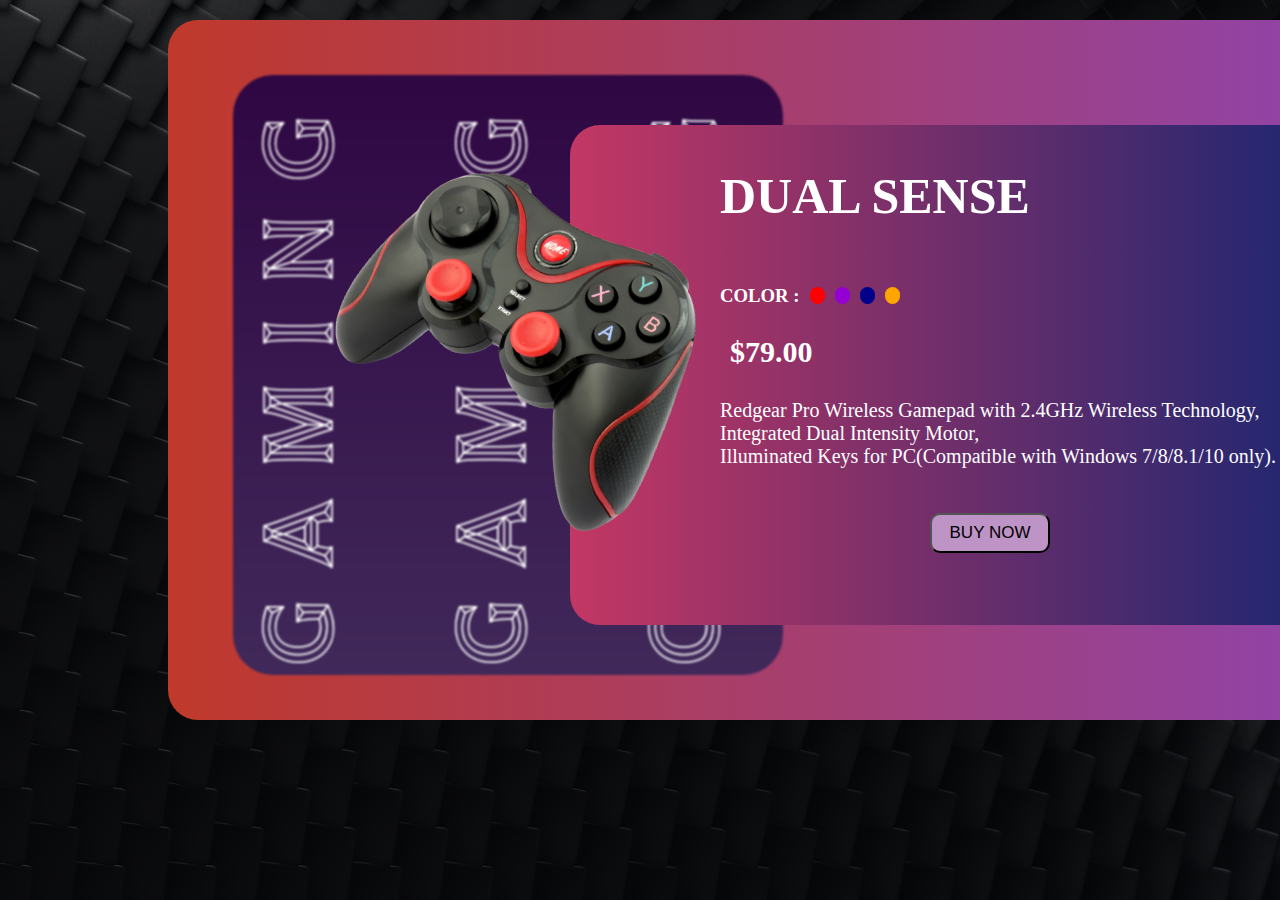
<file: project 1/index.html>
<html>
<head>
    <title>game page</title>
    <link rel="stylesheet"href="style.css">
</head>
    <body>
    <div class="form-box">
        <div class="form-box2">
            <h1>GAMING</h1>
             <h1>GAMING</h1>
             <h1>GAMING</h1>
             </div>
        <div class="form-box3">
            <div class="dual">
              <h2>DUAL SENSE</h2>
                <div class="color">
                <h3>COLOR :</h3>
                    <div class="red">
                 </div>
                      <div class="violet">
                 </div>
        <div class="blue">
                 </div>
        <div class="orange">
            </div>
             </div>
                 <h4>$79.00</h4>
             <p>Redgear Pro Wireless Gamepad with 2.4GHz Wireless Technology,<br>
            Integrated Dual Intensity Motor,<br>
                 Illuminated Keys for PC(Compatible with Windows 7/8/8.1/10 only).</p>
        <button>BUY NOW</button></div>
            </div>
        <div class="logo">
             <img src="joy.png">
        </div>
        </div>
        <script>
var box=document.querySelector(".violet");
var box1=document.querySelector(".blue");
var box2=document.querySelector(".orange");
var box3=document.querySelector(".red");
var logo=document.querySelector("img");
console.log(logo);
console.log(box);
box.addEventListener("click",()=>{
    logo.setAttribute("src","violet.png");
});
box1.addEventListener("click",()=>{
    logo.setAttribute("src","blue.png");
});
box2.addEventListener("click",()=>{
    logo.setAttribute("src","orange.png");
});
            box3.addEventListener("click",()=>{
    logo.setAttribute("src","joy.png");
});
        </script>
    </body>
</html>
</file>
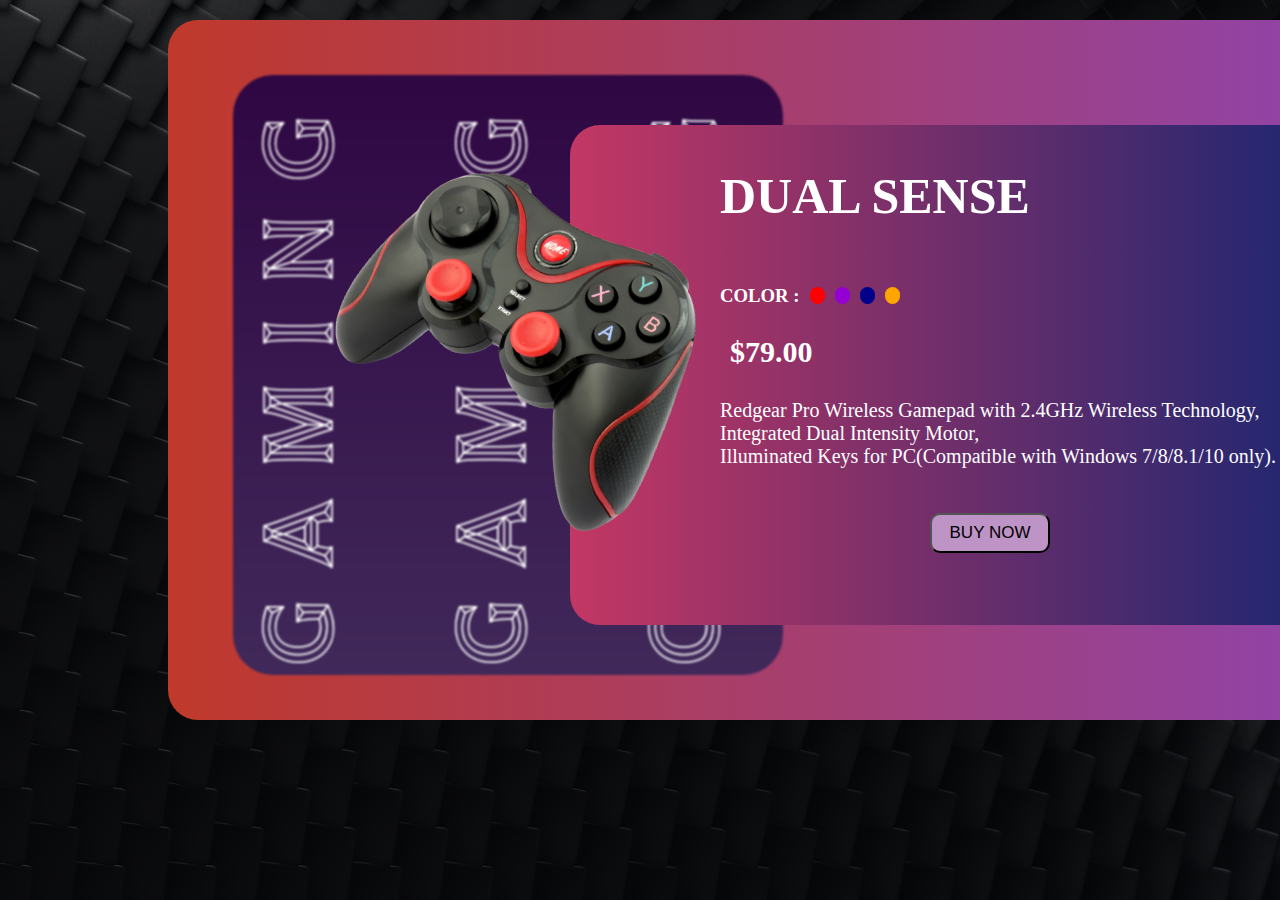
<file: project 1/game.html>
<html>
<head>
    <title>game page</title>
    <link rel="stylesheet"href="game.css">
</head>
    <body>
    <div class="form-box">
        <div class="form-box2">
            <h1>GAMING</h1>
             <h1>GAMING</h1>
             <h1>GAMING</h1>
             </div>
        <div class="form-box3">
            <div class="dual">
              <h2>DUAL SENSE</h2>
                <div class="color">
                <h3>COLOR :</h3>
                    <div class="red">
                 </div>
                      <div class="violet">
                 </div>
        <div class="blue">
                 </div>
        <div class="orange">
            </div>
             </div>
                 <h4>$79.00</h4>
             <p>Redgear Pro Wireless Gamepad with 2.4GHz Wireless Technology,<br>
            Integrated Dual Intensity Motor,<br>
                 Illuminated Keys for PC(Compatible with Windows 7/8/8.1/10 only).</p>
        <button>BUY NOW</button></div>
            </div>
        <div class="logo">
             <img src="joy.png">
        </div>
        </div>
        <script>
var box=document.querySelector(".violet");
var box1=document.querySelector(".blue");
var box2=document.querySelector(".orange");
var box3=document.querySelector(".red");
var logo=document.querySelector("img");
console.log(logo);
console.log(box);
box.addEventListener("click",()=>{
    logo.setAttribute("src","violet.png");
});
box1.addEventListener("click",()=>{
    logo.setAttribute("src","blue.png");
});
box2.addEventListener("click",()=>{
    logo.setAttribute("src","orange.png");
});
            box3.addEventListener("click",()=>{
    logo.setAttribute("src","joy.png");
});
        </script>
    </body>
</html>
</file>
<file: project 1/style.css>
@import url('https://fonts.googleapis.com/css2?family=Tilt+Prism&display=swap');
body{
    background:url(b.png);
    background-size: cover;
    background-position:center;
}
.form-box{
    background:linear-gradient(to right,#c0392b,#8e44ad);
    height:700px;
    width:1200px;
    margin-left:160px;
    margin-top:20px;
    border-radius:30px;
    position: relative;
}
.form-box2{
    background:linear-gradient(to right,#41295a,#2f0743);
    height:550px;
    width:600px;
    left:40px;
    position:relative;
    top:80px;
    border-radius:40px;
    transform:rotate(270deg);
     filter:blur(1px);
}
h1{
    color: white;
    font-family: tilt prism;
    font-size:100px;
    text-align: center; 
    letter-spacing:32px;
}
.form-box3{
    background:linear-gradient(to right,#c33764,#1d2671);
    height:500px;
    width:750px;
    position: absolute;
    right:4%;
    top:15%;
    border-radius:30px;  
   
}
.logo{
    height:400px;
    left:12%;
    top:120px;
    position: absolute;
    transform:rotate(18deg);
}
.logo img{
    height: 100%;
}
h2{
color:white;
font-size: 50px;   
}
h3{  
    color:white;
}
.violet{
    background-color:darkviolet;
    height:17px;
    width:15px;
    border-radius: 20px;  
    cursor:pointer;
}
.blue{
    background-color:darkblue;
    height:17px;
    width:15px;
    border-radius: 20px; 
    cursor:pointer;
}
.orange{
    background-color:orange;
    height:17px;
    width:15px;
    border-radius: 20px;  
    cursor: pointer;
} 
.red{
    background-color:red;
    height:17px;
    width:15px;
    border-radius: 20px;  
    cursor: pointer;
} 
button{
    font-size:17px;
    margin-top:25px;
    margin-left:28%;
    justify-content:center;
    width:120px;
    height:40px;
    border-radius:10px;
    border-color:black;
    background:#be93c5;
    cursor:pointer;
}
.dual{
    padding-left:20%;
    width:100%;
    height:100%;
    display:flex;
    flex-direction: column;
}
.color{
    display: flex;
    align-items: center;
}
.color div{
    margin-left:10px;
}
.dual h4{
    color:white;
    font-size:30px;
    margin: 0;
    padding:10px;
}
.dual p{
    color:white;
    font-size:20px;
}
button:hover{
    background-color: darkorchid;
    color: white;

}
</file>
<file: project 1/game.css>
@import url('https://fonts.googleapis.com/css2?family=Tilt+Prism&display=swap');
body{
    background:url(b.png);
    background-size: cover;
    background-position:center;
}
.form-box{
    background:linear-gradient(to right,#c0392b,#8e44ad);
    height:700px;
    width:1200px;
    margin-left:160px;
    margin-top:20px;
    border-radius:30px;
    position: relative;
}
.form-box2{
    background:linear-gradient(to right,#41295a,#2f0743);
    height:550px;
    width:600px;
    left:40px;
    position:relative;
    top:80px;
    border-radius:40px;
    transform:rotate(270deg);
     filter:blur(1px);
}
h1{
    color: white;
    font-family: tilt prism;
    font-size:100px;
    text-align: center; 
    letter-spacing:32px;
}
.form-box3{
    background:linear-gradient(to right,#c33764,#1d2671);
    height:500px;
    width:750px;
    position: absolute;
    right:4%;
    top:15%;
    border-radius:30px;  
   
}
.logo{
    height:400px;
    left:12%;
    top:120px;
    position: absolute;
    transform:rotate(18deg);
}
.logo img{
    height: 100%;
}
h2{
color:white;
font-size: 50px;   
}
h3{  
    color:white;
}
.violet{
    background-color:darkviolet;
    height:17px;
    width:15px;
    border-radius: 20px;  
    cursor:pointer;
}
.blue{
    background-color:darkblue;
    height:17px;
    width:15px;
    border-radius: 20px; 
    cursor:pointer;
}
.orange{
    background-color:orange;
    height:17px;
    width:15px;
    border-radius: 20px;  
    cursor: pointer;
} 
.red{
    background-color:red;
    height:17px;
    width:15px;
    border-radius: 20px;  
    cursor: pointer;
} 
button{
    font-size:17px;
    margin-top:25px;
    margin-left:28%;
    justify-content:center;
    width:120px;
    height:40px;
    border-radius:10px;
    border-color:black;
    background:#be93c5;
    cursor:pointer;
}
.dual{
    padding-left:20%;
    width:100%;
    height:100%;
    display:flex;
    flex-direction: column;
}
.color{
    display: flex;
    align-items: center;
}
.color div{
    margin-left:10px;
}
.dual h4{
    color:white;
    font-size:30px;
    margin: 0;
    padding:10px;
}
.dual p{
    color:white;
    font-size:20px;
}
button:hover{
    background-color: darkorchid;
    color: white;

}
</file>
